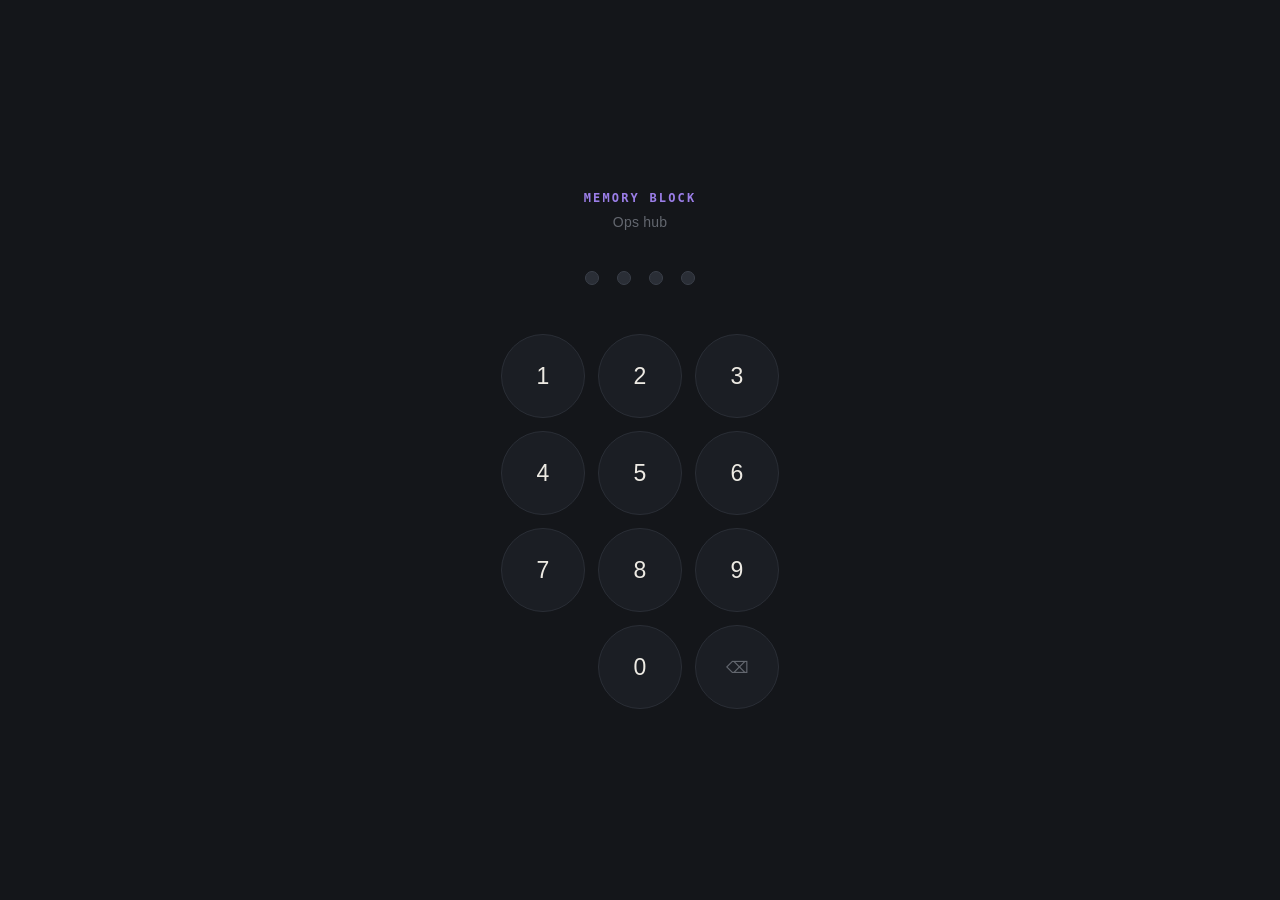
<file: templates/pin.html>
<!DOCTYPE html>
<html lang="en">
<head>
<meta charset="UTF-8">
<meta name="viewport" content="width=device-width, initial-scale=1.0">
<title>Ops hub</title>
<style>
*{box-sizing:border-box;margin:0;padding:0}
body{background:#14161a;font-family:'Inter',-apple-system,BlinkMacSystemFont,sans-serif;color:#edeae3;
  height:100vh;display:flex;align-items:center;justify-content:center;overflow:hidden}
#pin-wrap{display:flex;flex-direction:column;align-items:center;gap:0}
#logo{font-family:'JetBrains Mono',monospace;font-size:12px;font-weight:600;letter-spacing:.18em;color:#9b7ee8;
  text-transform:uppercase;margin-bottom:9px}
#tagline{font-size:14px;color:#63676f;margin-bottom:40px;letter-spacing:.2px}
#dots{display:flex;gap:18px;margin-bottom:40px;height:16px;align-items:center}
.dot{width:14px;height:14px;border-radius:50%;background:#2a2e36;border:1px solid #3a3f49;
  transition:background .15s,transform .15s}
.dot.filled{background:#9b7ee8;border-color:#9b7ee8;transform:scale(1.15)}
#pad{display:grid;grid-template-columns:repeat(3,84px);gap:13px}
.key{width:84px;height:84px;border-radius:50%;background:#1b1e24;
  border:1px solid #2a2e36;color:#edeae3;font-size:23px;font-weight:500;
  cursor:pointer;transition:all .12s;display:flex;align-items:center;justify-content:center;
  user-select:none}
.key:hover{background:#22262e;border-color:#3a3f49}
.key:active{background:#372b52;border-color:#9b7ee8;transform:scale(.96)}
.key.del{font-size:16px;color:#63676f}
.key.empty{visibility:hidden;pointer-events:none}
#err{height:19px;font-size:13px;color:#c9584f;text-align:center;margin-top:-20px;margin-bottom:9px;
  opacity:0;transition:opacity .2s}
#err.show{opacity:1}
@keyframes shake{0%,100%{transform:translateX(0)}20%,60%{transform:translateX(-8px)}40%,80%{transform:translateX(8px)}}
#dots.shake{animation:shake .35s ease}
</style>
</head>
<body>
<div id="pin-wrap">
  <div id="logo">Memory Block</div>
  <div id="tagline">Ops hub</div>
  <div id="dots">
    <div class="dot" id="d0"></div>
    <div class="dot" id="d1"></div>
    <div class="dot" id="d2"></div>
    <div class="dot" id="d3"></div>
  </div>
  <div id="err">Incorrect PIN</div>
  <div id="pad">
    <div class="key" onclick="press('1')">1</div>
    <div class="key" onclick="press('2')">2</div>
    <div class="key" onclick="press('3')">3</div>
    <div class="key" onclick="press('4')">4</div>
    <div class="key" onclick="press('5')">5</div>
    <div class="key" onclick="press('6')">6</div>
    <div class="key" onclick="press('7')">7</div>
    <div class="key" onclick="press('8')">8</div>
    <div class="key" onclick="press('9')">9</div>
    <div class="key empty"></div>
    <div class="key" onclick="press('0')">0</div>
    <div class="key del" onclick="del()">⌫</div>
  </div>
</div>

<script>
let pin='';
function press(d){
  if(pin.length>=4) return;
  pin+=d;
  updateDots();
  if(pin.length===4) submit();
}
function del(){
  pin=pin.slice(0,-1);
  updateDots();
}
function updateDots(){
  for(let i=0;i<4;i++)
    document.getElementById('d'+i).classList.toggle('filled',i<pin.length);
}
async function submit(){
  const res=await fetch('/api/auth/pin',{
    method:'POST',headers:{'Content-Type':'application/json'},
    body:JSON.stringify({pin})
  });
  if(res.ok){
    window.location.href='/';
  } else {
    const dots=document.getElementById('dots');
    const err=document.getElementById('err');
    dots.classList.add('shake');
    err.classList.add('show');
    setTimeout(()=>{
      dots.classList.remove('shake');
      err.classList.remove('show');
      pin='';updateDots();
    },600);
  }
}
document.addEventListener('keydown',e=>{
  if(e.key>='0'&&e.key<='9') press(e.key);
  if(e.key==='Backspace') del();
});
</script>
</body>
</html>
</file>
